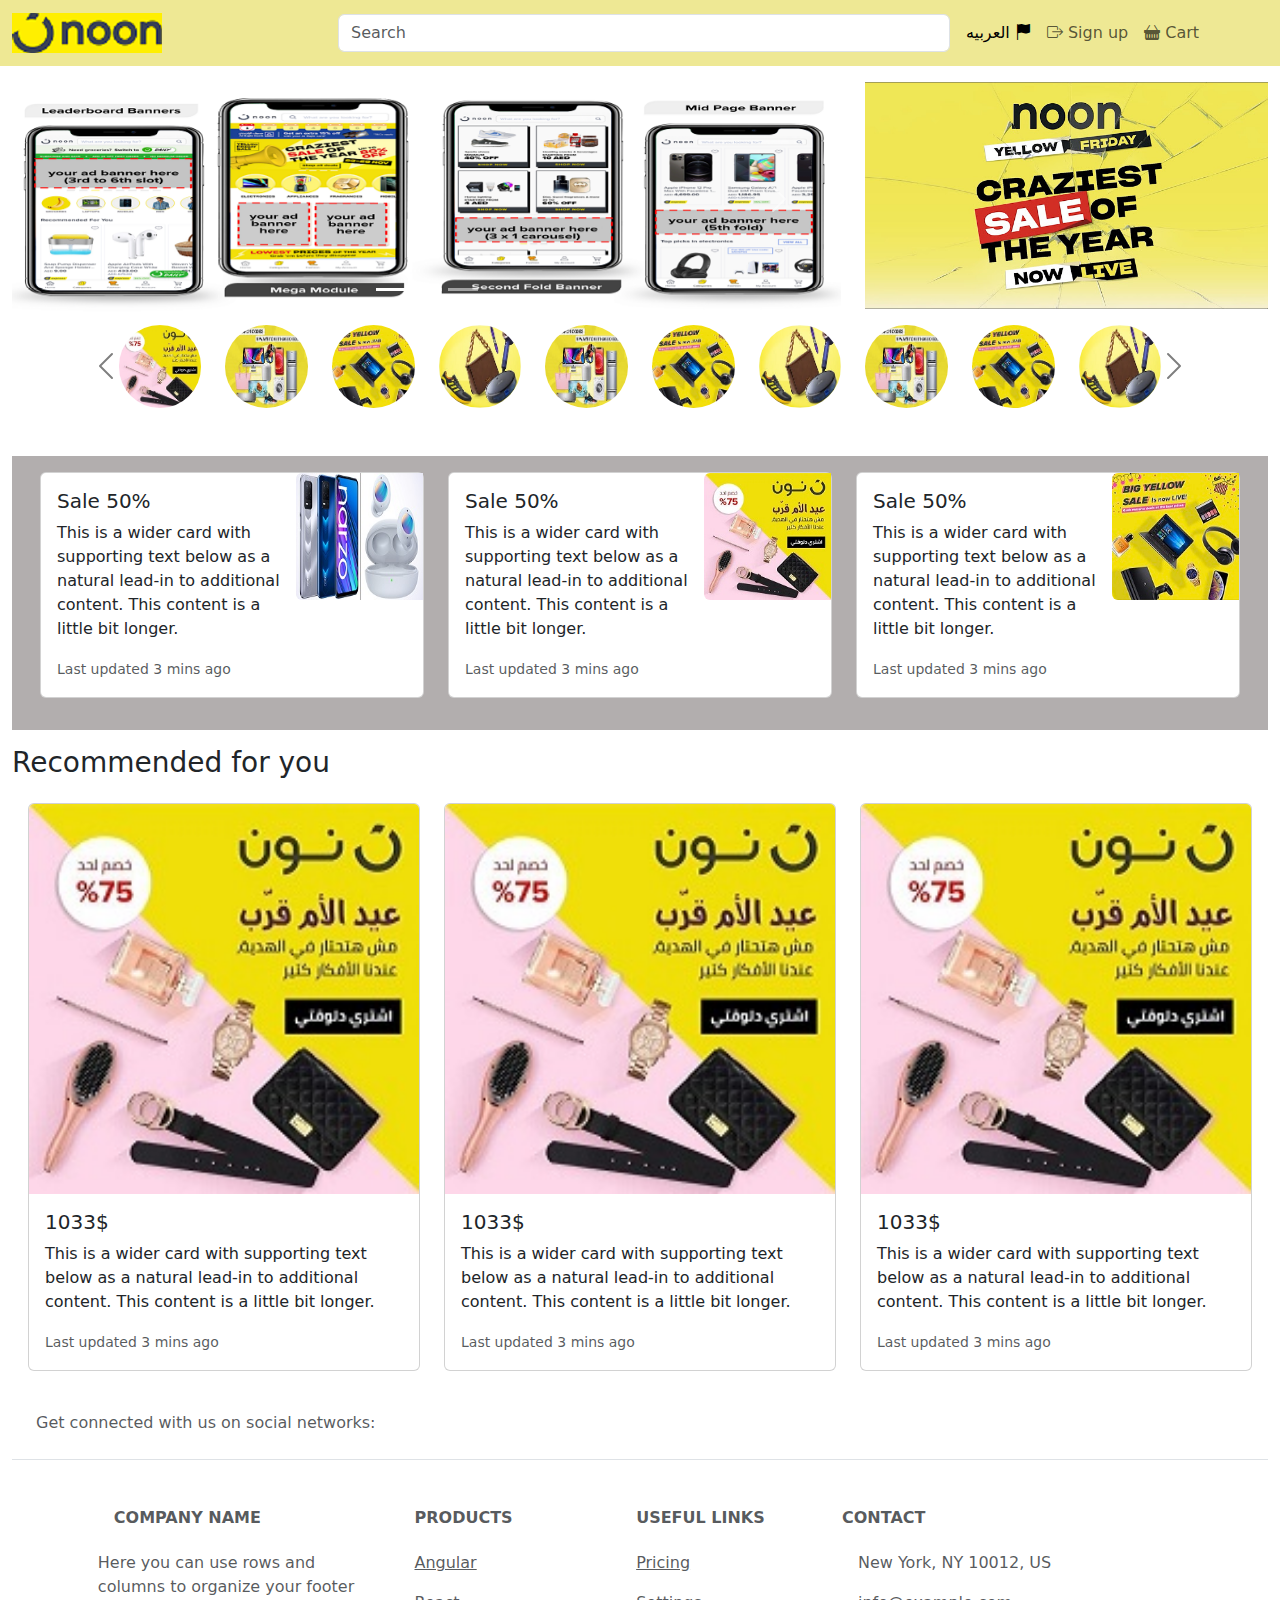
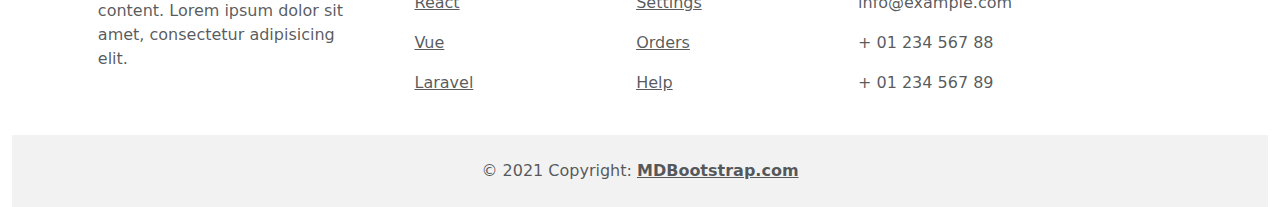
<file: index.html>
<!DOCTYPE html>
<html lang="en">
  <head>
    <meta charset="UTF-8" />
    <meta name="viewport" content="width=device-width, initial-scale=1.0" />
    <link href="bootstrap.min.css" rel="stylesheet" type="text/css" />
    <link
      rel="stylesheet"
      href="https://cdn.jsdelivr.net/npm/bootstrap-icons@1.11.2/font/bootstrap-icons.min.css"
    />
    <link href="noon.css" rel="stylesheet" type="text/css" />
    <title>Document</title>
  </head>
  <body>
    <div class="container-fluid">
      <div class="row">
        <nav
          class="navbar navbar-expand-lg"
          style="background-color: rgb(238, 232, 148)"
        >
          <div class="container-fluid">
            <a class="navbar-brand w-25" href="#"
              ><img src="assets/logo.png" class="img-fluid" alt="..."
            /></a>
            <form class="d-flex w-50" role="search">
              <input
                class="form-control me-2"
                type="search"
                placeholder="Search"
                aria-label="Search"
              />
            </form>
            <button
              class="navbar-toggler"
              type="button"
              data-bs-toggle="collapse"
              data-bs-target="#navbarSupportedContent"
              aria-controls="navbarSupportedContent"
              aria-expanded="false"
              aria-label="Toggle navigation"
            >
              <span class="navbar-toggler-icon"></span>
            </button>
            <div
              class="collapse navbar-collapse w-25"
              id="navbarSupportedContent"
            >
              <ul class="navbar-nav me-auto mb-2 mb-lg-0">
                <li class="nav-item">
                  <a class="nav-link active" aria-current="page" href="#"
                    >العربيه <i class="bi bi-flag-fill"></i
                  ></a>
                </li>
                <li class="nav-item">
                  <a class="nav-link" href="#">
                    <i class="bi bi-box-arrow-right"></i> Sign up</a
                  >
                </li>

                <li class="nav-item">
                  <a class="nav-link" aria-disabled="true"
                    ><i class="bi bi-basket-fill"></i> Cart</a
                  >
                </li>
              </ul>
            </div>
          </div>
        </nav>
      </div>
      <div class="row mt-3 mb-2">
        <div class="col-8">
          <div id="carouselExampleIndicators" class="carousel slide">
            <div class="carousel-indicators">
              <button
                type="button"
                data-bs-target="#carouselExampleIndicators"
                data-bs-slide-to="0"
                class="active"
                aria-current="true"
                aria-label="Slide 1"
              ></button>
              <button
                type="button"
                data-bs-target="#carouselExampleIndicators"
                data-bs-slide-to="1"
                aria-label="Slide 2"
              ></button>
              <button
                type="button"
                data-bs-target="#carouselExampleIndicators"
                data-bs-slide-to="2"
                aria-label="Slide 3"
              ></button>
            </div>
            <div class="carousel-inner">
              <div class="carousel-item active">
                <img src="assets/pic1.png" class="d-block w-100" alt="..." />
              </div>
              <div class="carousel-item">
                <img src="assets/pic2.png" class="d-block w-100" alt="..." />
              </div>
              <div class="carousel-item">
                <img src="assets/pic3.jpg" class="d-block w-100" alt="..." />
              </div>
            </div>
            <button
              class="carousel-control-prev"
              type="button"
              data-bs-target="#carouselExampleIndicators"
              data-bs-slide="prev"
            >
              <span
                class="carousel-control-prev-icon"
                aria-hidden="true"
              ></span>
              <span class="visually-hidden">Previous</span>
            </button>
            <button
              class="carousel-control-next"
              type="button"
              data-bs-target="#carouselExampleIndicators"
              data-bs-slide="next"
            >
              <span
                class="carousel-control-next-icon"
                aria-hidden="true"
              ></span>
              <span class="visually-hidden">Next</span>
            </button>
          </div>
        </div>
        <div class="col-4">
          <img src="assets/sale.jpg" class="img-fluid" alt="..." />
        </div>
      </div>
      <div
        id="carouselExampleControls"
        class="carousel carousel-dark slide"
        data-bs-ride="carousel"
      >
        <div class="carousel-inner">
          <div class="carousel-item active">
            <div class="row justify-content-center">
              <div class="col-1">
                <div class="card border-0">
                  <img
                    src="assets/3.jpg"
                    class="card-img-top rounded-circle"
                    alt="..."
                  />
                </div>
              </div>
              <div class="col-1">
                <div class="card border-0">
                  <img
                    src="assets/2.jpeg"
                    class="card-img-top rounded-circle"
                    alt="..."
                  />
                </div>
              </div>
              <div class="col-1">
                <div class="card border-0">
                  <img
                    src="assets/1.jpeg"
                    class="card-img-top rounded-circle"
                    alt="..."
                  />
                </div>
              </div>
              <div class="col-1">
                <div class="card border-0">
                  <img
                    src="assets/4.jpeg"
                    class="card-img-top rounded-circle"
                    alt="..."
                  />
                </div>
              </div>

              <div class="col-1">
                <div class="card border-0">
                  <img
                    src="assets/2.jpeg"
                    class="card-img-top rounded-circle"
                    alt="..."
                  />
                </div>
              </div>
              <div class="col-1">
                <div class="card border-0">
                  <img
                    src="assets/1.jpeg"
                    class="card-img-top rounded-circle"
                    alt="..."
                  />
                </div>
              </div>
              <div class="col-1">
                <div class="card border-0">
                  <img
                    src="assets/4.jpeg"
                    class="card-img-top rounded-circle"
                    alt="..."
                  />
                </div>
              </div>

              <div class="col-1">
                <div class="card border-0">
                  <img
                    src="assets/2.jpeg"
                    class="card-img-top rounded-circle"
                    alt="..."
                  />
                </div>
              </div>
              <div class="col-1">
                <div class="card border-0">
                  <img
                    src="assets/1.jpeg"
                    class="card-img-top rounded-circle"
                    alt="..."
                  />
                </div>
              </div>
              <div class="col-1">
                <div class="card border-0">
                  <img
                    src="assets/4.jpeg"
                    class="card-img-top rounded-circle"
                    alt="..."
                  />
                </div>
              </div>
            </div>
          </div>
          <div class="carousel-item">
            <div class="row justify-content-center">
              <div class="col-1">
                <div class="card border-0">
                  <img
                    src="assets/3.jpg"
                    class="card-img-top rounded-circle"
                    alt="..."
                  />
                </div>
              </div>
              <div class="col-1">
                <div class="card border-0">
                  <img
                    src="assets/2.jpeg"
                    class="card-img-top rounded-circle"
                    alt="..."
                  />
                </div>
              </div>
              <div class="col-1">
                <div class="card border-0">
                  <img
                    src="assets/1.jpeg"
                    class="card-img-top rounded-circle"
                    alt="..."
                  />
                </div>
              </div>
              <div class="col-1">
                <div class="card border-0">
                  <img
                    src="assets/4.jpeg"
                    class="card-img-top rounded-circle"
                    alt="..."
                  />
                </div>
              </div>

              <div class="col-1">
                <div class="card border-0">
                  <img
                    src="assets/2.jpeg"
                    class="card-img-top rounded-circle"
                    alt="..."
                  />
                </div>
              </div>
              <div class="col-1">
                <div class="card border-0">
                  <img
                    src="assets/1.jpeg"
                    class="card-img-top rounded-circle"
                    alt="..."
                  />
                </div>
              </div>
              <div class="col-1">
                <div class="card border-0">
                  <img
                    src="assets/4.jpeg"
                    class="card-img-top rounded-circle"
                    alt="..."
                  />
                </div>
              </div>

              <div class="col-1">
                <div class="card border-0">
                  <img
                    src="assets/2.jpeg"
                    class="card-img-top rounded-circle"
                    alt="..."
                  />
                </div>
              </div>
              <div class="col-1">
                <div class="card border-0">
                  <img
                    src="assets/1.jpeg"
                    class="card-img-top rounded-circle"
                    alt="..."
                  />
                </div>
              </div>
              <div class="col-1">
                <div class="card border-0">
                  <img
                    src="assets/4.jpeg"
                    class="card-img-top rounded-circle"
                    alt="..."
                  />
                </div>
              </div>
            </div>
          </div>
        </div>
        <button
          class="carousel-control-prev"
          type="button"
          data-bs-target="#carouselExampleControls"
          data-bs-slide="prev"
        >
          <span class="carousel-control-prev-icon" aria-hidden="true"></span>
          <span class="visually-hidden">Previous</span>
        </button>
        <button
          class="carousel-control-next"
          type="button"
          data-bs-target="#carouselExampleControls"
          data-bs-slide="next"
        >
          <span class="carousel-control-next-icon" aria-hidden="true"></span>
          <span class="visually-hidden">Next</span>
        </button>
      </div>
      <div
        class="container-fluid mt-5 break mb-3"
        style="background-color: rgb(178, 174, 174)"
      >
        <div class="row p-3">
          <div class="col-4">
            <div class="card mb-3">
              <div class="row g-0">
                <div class="col-8">
                  <div class="card-body">
                    <h5 class="card-title">Sale 50%</h5>
                    <p class="card-text">
                      This is a wider card with supporting text below as a
                      natural lead-in to additional content. This content is a
                      little bit longer.
                    </p>
                    <p class="card-text">
                      <small class="text-body-secondary"
                        >Last updated 3 mins ago</small
                      >
                    </p>
                  </div>
                </div>
                <div class="col-4">
                  <img
                    src="assets/5.jpg"
                    class="img-fluid rounded-start"
                    alt="..."
                  />
                </div>
              </div>
            </div>
          </div>
          <div class="col-4">
            <div class="card mb-3">
              <div class="row g-0">
                <div class="col-8">
                  <div class="card-body">
                    <h5 class="card-title">Sale 50%</h5>
                    <p class="card-text">
                      This is a wider card with supporting text below as a
                      natural lead-in to additional content. This content is a
                      little bit longer.
                    </p>
                    <p class="card-text">
                      <small class="text-body-secondary"
                        >Last updated 3 mins ago</small
                      >
                    </p>
                  </div>
                </div>
                <div class="col-4">
                  <img
                    src="assets/3.jpg"
                    class="img-fluid rounded-start"
                    alt="..."
                  />
                </div>
              </div>
            </div>
          </div>
          <div class="col-4">
            <div class="card mb-3">
              <div class="row g-0">
                <div class="col-8">
                  <div class="card-body">
                    <h5 class="card-title">Sale 50%</h5>
                    <p class="card-text">
                      This is a wider card with supporting text below as a
                      natural lead-in to additional content. This content is a
                      little bit longer.
                    </p>
                    <p class="card-text">
                      <small class="text-body-secondary"
                        >Last updated 3 mins ago</small
                      >
                    </p>
                  </div>
                </div>
                <div class="col-4">
                  <img
                    src="assets/1.jpeg"
                    class="img-fluid rounded-start"
                    alt="..."
                  />
                </div>
              </div>
            </div>
          </div>
        </div>
      </div>
      <h3>Recommended for you</h3>
      <div class="row p-3">
        <div class="col-4">
          <div class="card">
            <img src="assets/3.jpg" class="card-img-top" alt="..." />
            <div class="card-body">
              <h5 class="card-title">1033$</h5>
              <p class="card-text">
                This is a wider card with supporting text below as a natural
                lead-in to additional content. This content is a little bit
                longer.
              </p>
              <p class="card-text">
                <small class="text-body-secondary"
                  >Last updated 3 mins ago</small
                >
              </p>
            </div>
          </div>
        </div>

        <div class="col-4">
          <div class="card">
            <img src="assets/3.jpg" class="card-img-top" alt="..." />
            <div class="card-body">
              <h5 class="card-title">1033$</h5>
              <p class="card-text">
                This is a wider card with supporting text below as a natural
                lead-in to additional content. This content is a little bit
                longer.
              </p>
              <p class="card-text">
                <small class="text-body-secondary"
                  >Last updated 3 mins ago</small
                >
              </p>
            </div>
          </div>
        </div>

        <div class="col-4">
          <div class="card">
            <img src="assets/3.jpg" class="card-img-top" alt="..." />
            <div class="card-body">
              <h5 class="card-title">1033$</h5>
              <p class="card-text">
                This is a wider card with supporting text below as a natural
                lead-in to additional content. This content is a little bit
                longer.
              </p>
              <p class="card-text">
                <small class="text-body-secondary"
                  >Last updated 3 mins ago</small
                >
              </p>
            </div>
          </div>
        </div>
      </div>

      <!-- Footer -->
      <footer class="text-center text-lg-start bg-body text-muted">
        <!-- Section: Social media -->
        <section
          class="d-flex justify-content-center justify-content-lg-between p-4 border-bottom"
        >
          <!-- Left -->
          <div class="me-5 d-none d-lg-block">
            <span>Get connected with us on social networks:</span>
          </div>
          <!-- Left -->

          <!-- Right -->
          <div>
            <a href="" class="me-4 text-reset">
              <i class="fab fa-facebook-f"></i>
            </a>
            <a href="" class="me-4 text-reset">
              <i class="fab fa-twitter"></i>
            </a>
            <a href="" class="me-4 text-reset">
              <i class="fab fa-google"></i>
            </a>
            <a href="" class="me-4 text-reset">
              <i class="fab fa-instagram"></i>
            </a>
            <a href="" class="me-4 text-reset">
              <i class="fab fa-linkedin"></i>
            </a>
            <a href="" class="me-4 text-reset">
              <i class="fab fa-github"></i>
            </a>
          </div>
          <!-- Right -->
        </section>
        <!-- Section: Social media -->

        <!-- Section: Links  -->
        <section class="">
          <div class="container text-center text-md-start mt-5">
            <!-- Grid row -->
            <div class="row mt-3">
              <!-- Grid column -->
              <div class="col-md-3 col-lg-4 col-xl-3 mx-auto mb-4">
                <!-- Content -->
                <h6 class="text-uppercase fw-bold mb-4">
                  <i class="fas fa-gem me-3"></i>Company name
                </h6>
                <p>
                  Here you can use rows and columns to organize your footer
                  content. Lorem ipsum dolor sit amet, consectetur adipisicing
                  elit.
                </p>
              </div>
              <!-- Grid column -->

              <!-- Grid column -->
              <div class="col-md-2 col-lg-2 col-xl-2 mx-auto mb-4">
                <!-- Links -->
                <h6 class="text-uppercase fw-bold mb-4">Products</h6>
                <p>
                  <a href="#!" class="text-reset">Angular</a>
                </p>
                <p>
                  <a href="#!" class="text-reset">React</a>
                </p>
                <p>
                  <a href="#!" class="text-reset">Vue</a>
                </p>
                <p>
                  <a href="#!" class="text-reset">Laravel</a>
                </p>
              </div>
              <!-- Grid column -->

              <!-- Grid column -->
              <div class="col-md-3 col-lg-2 col-xl-2 mx-auto mb-4">
                <!-- Links -->
                <h6 class="text-uppercase fw-bold mb-4">Useful links</h6>
                <p>
                  <a href="#!" class="text-reset">Pricing</a>
                </p>
                <p>
                  <a href="#!" class="text-reset">Settings</a>
                </p>
                <p>
                  <a href="#!" class="text-reset">Orders</a>
                </p>
                <p>
                  <a href="#!" class="text-reset">Help</a>
                </p>
              </div>
              <!-- Grid column -->

              <!-- Grid column -->
              <div class="col-md-4 col-3">
                <!-- Links -->
                <h6 class="text-uppercase fw-bold mb-4">Contact</h6>
                <p><i class="fas fa-home me-3"></i> New York, NY 10012, US</p>
                <p>
                  <i class="fas fa-envelope me-3"></i>
                  info@example.com
                </p>
                <p><i class="fas fa-phone me-3"></i> + 01 234 567 88</p>
                <p><i class="fas fa-print me-3"></i> + 01 234 567 89</p>
              </div>
              <!-- Grid column -->
            </div>
            <!-- Grid row -->
          </div>
        </section>
        <!-- Section: Links  -->

        <!-- Copyright -->
        <div
          class="text-center p-4"
          style="background-color: rgba(0, 0, 0, 0.05)"
        >
          © 2021 Copyright:
          <a class="text-reset fw-bold" href="https://mdbootstrap.com/"
            >MDBootstrap.com</a
          >
        </div>
        <!-- Copyright -->
      </footer>
      <!-- Footer -->
    </div>

    <script src="bootstrap.min.js"></script>
  </body>
</html>
</file>
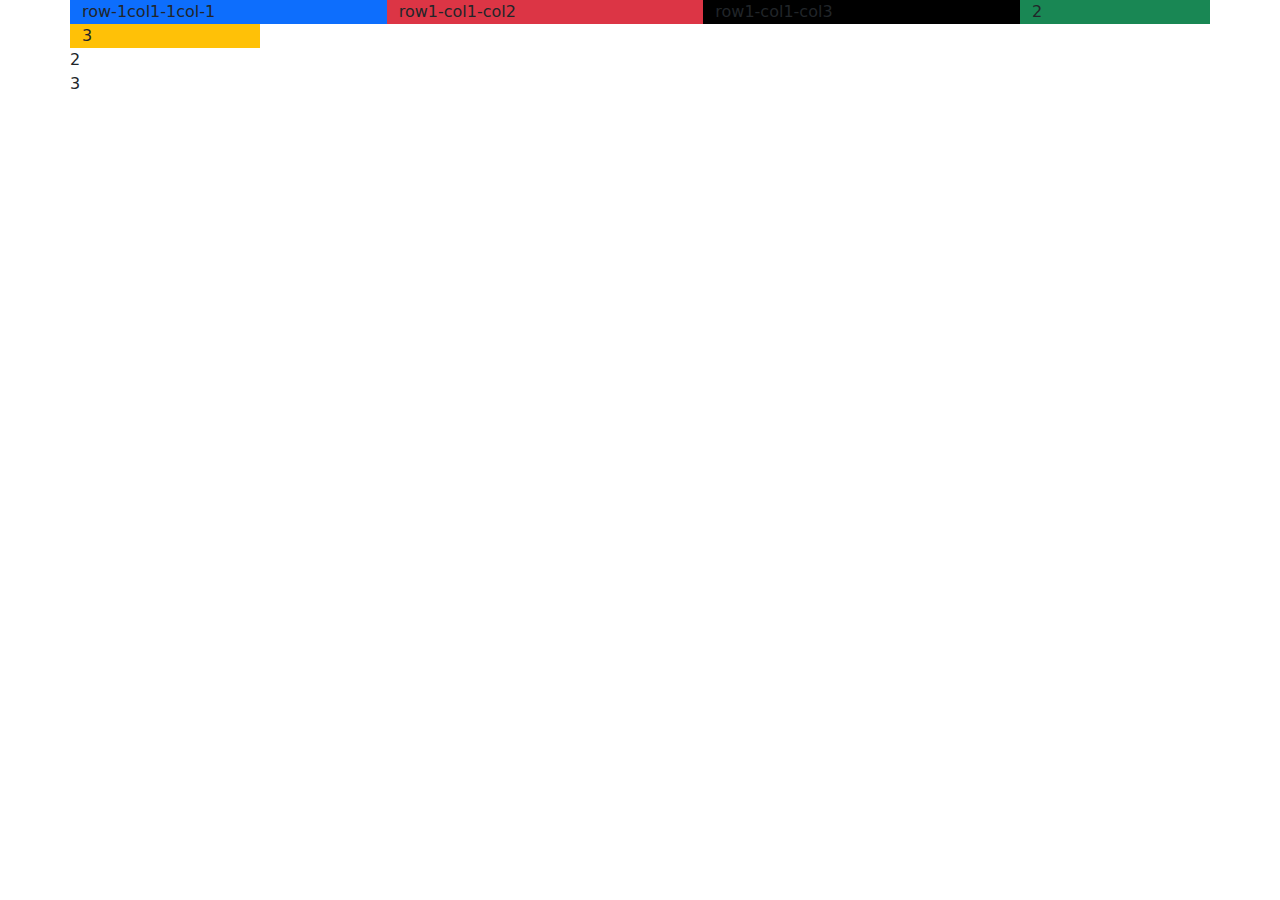
<file: bootstrap.html>
<!DOCTYPE html>
<html lang="en">
  <head>
    <meta charset="UTF-8" />
    <meta name="viewport" content="width=device-width, initial-scale=1.0" />
    <link href="bootstrap.min.css" rel="stylesheet" type="text/css" />

    <title>Document</title>
  </head>
  <body>
    <div class="container">
      <div class="row">
        <div class="col-4 col-sm-8 col-lg-10 bg-danger">
          <div class="row">
            <div class="col-4 bg-primary">row-1col1-1col-1</div>
            <div class="col-4 bg-danger">row1-col1-col2</div>
            <div class="col-4 bg-black">row1-col1-col3</div>
          </div>
        </div>

        <div class="col-2 bg-success">2</div>

        <div class="col-2 bg-warning">3</div>
      </div>
      <div class="row">2</div>
      <div class="row">3</div>
    </div>

    <script src="bootstrap.min.js"></script>
  </body>
</html>
</file>
<file: noon.css>
.break::after{
    display: block;
    content: '';
    clear: both;
}
</file>
